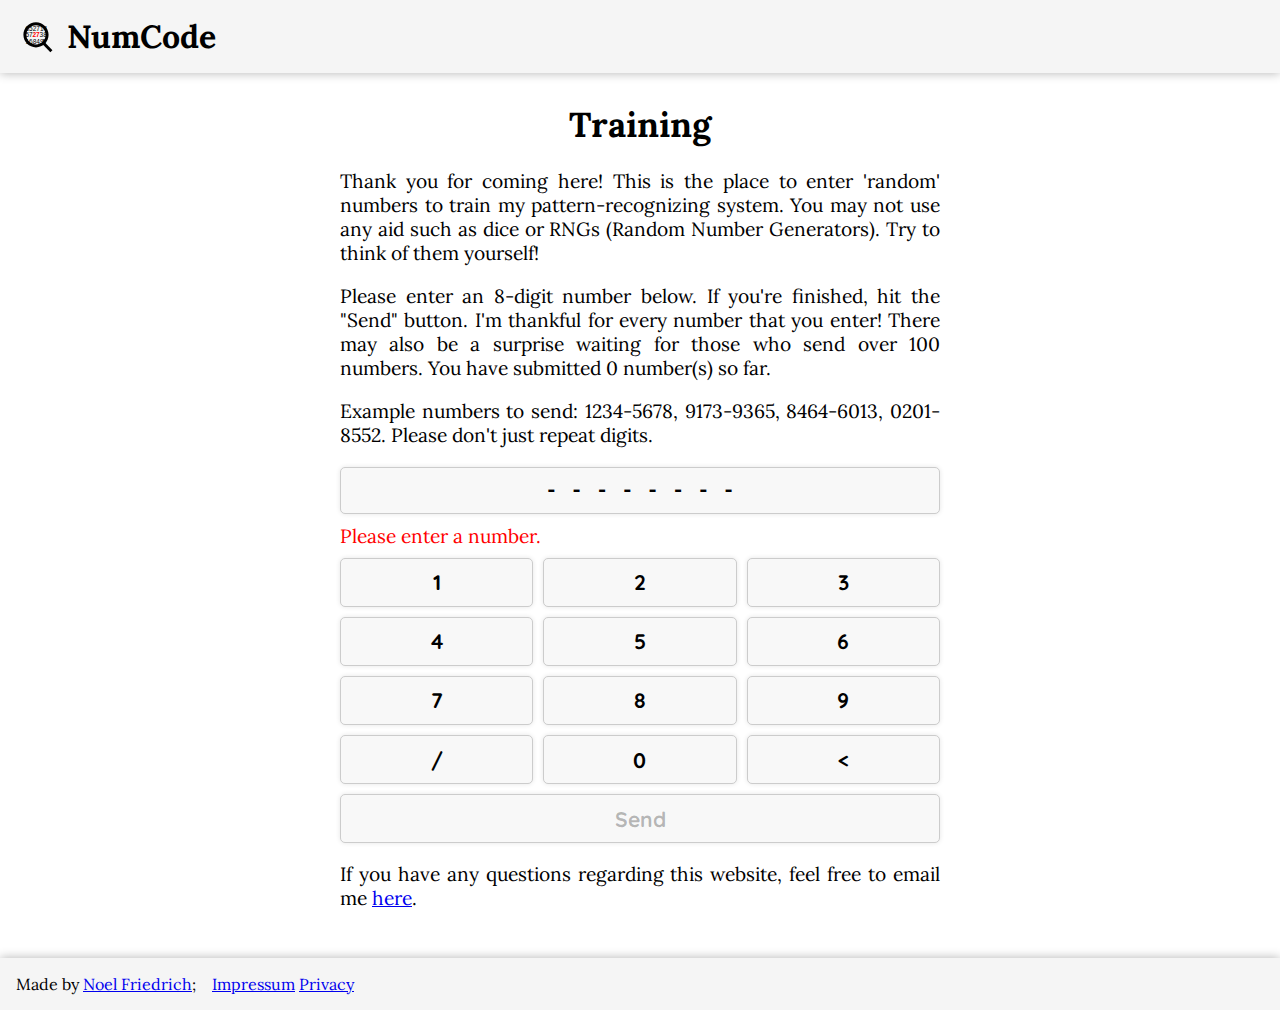
<file: training/index.html>
<!DOCTYPE html>
<html lang="en">

    <head>
        <meta charset="UTF-8">
        <meta http-equiv="X-UA-Compatible" content="IE=edge">
        <meta name="viewport" content="width=device-width, initial-scale=1.0">
        <title>NumCode Training</title>
        <link rel="icon" type="image/x-icon" href="../assets/images/logo.svg">
        <link rel="stylesheet" href="../style.css">
        <link rel="stylesheet" type="text/css" href="https://fonts.googleapis.com/css?family=Lora">
        <link rel="stylesheet" type="text/css" href="https://fonts.googleapis.com/css?family=Quicksand">
    </head>

    <body>

        <header>
            <img src="../assets/images/logo.svg" alt="Logo" class="logo">
            <h1><a href="../index.html">NumCode</a></h1>
        </header>

        <main>

            <h1>
                Training
            </h1>

            <p>
                Thank you for coming here! This is the place to enter 'random' numbers to train my pattern-recognizing
                system. You may not use any aid such as dice or RNGs (Random Number Generators). Try to think of them yourself!
            </p>

            <p>
                Please enter an 8-digit number below. If you're finished, hit the "Send" button. I'm thankful for every number
                that you enter! There may also be a surprise waiting for those who send over 100 numbers. You have submitted
                <output id="countoutput">-</output> number(s) so far.
            </p>

            <p>
                Example numbers to send: 1234-5678, 9173-9365, 8464-6013, 0201-8552. Please don't just repeat digits.
            </p>

            <p class="success" id="successoutput"></p>

            <form action="../api/send.php">
                <input type="text" id="visible_numinput" class="numinput" readonly value="- - - - - - - -">
                <input type="hidden" id="numinput" name="num"">
                <p class="error" id="erroroutput">Please enter a number.</p>
                <div class="numpad-container">
                    <button type="button" onclick="window.click(this.textContent)">1</button>
                    <button type="button" onclick="window.click(this.textContent)">2</button>
                    <button type="button" onclick="window.click(this.textContent)">3</button>
                    <button type="button" onclick="window.click(this.textContent)">4</button>
                    <button type="button" onclick="window.click(this.textContent)">5</button>
                    <button type="button" onclick="window.click(this.textContent)">6</button>
                    <button type="button" onclick="window.click(this.textContent)">7</button>
                    <button type="button" onclick="window.click(this.textContent)">8</button>
                    <button type="button" onclick="window.click(this.textContent)">9</button>
                    <button type="button" onclick="window.resetInput()">/</button>
                    <button type="button" onclick="window.click(this.textContent)">0</button>
                    <button type="button" onclick="window.undoInput()">&lt;</button>
                </div>
                <input type="submit" value="Send" id="sendbutton" disabled>
            </form>

            <script>
                const numInput = document.getElementById("numinput")
                const visibleNumInput = document.getElementById("visible_numinput")
                const sendButton = document.getElementById("sendbutton")
                const errorOutput = document.getElementById("erroroutput")
                const successOutput = document.getElementById("successoutput")
                const countOutput = document.getElementById("countoutput")

                function click(n) {
                    if (numInput.value.length >= 8) {
                        return
                    }

                    let number = parseInt(n)
                    numInput.value += number
                    numInput.oninput()
                }

                function undoInput() {
                    numInput.value = numInput.value.slice(0, numInput.value.length - 1)
                    numInput.oninput()
                }

                function resetInput() {
                    numInput.value = ""
                    numInput.oninput()
                }

                function updateVisibleInput() {
                    let numbers = Array.from(numInput.value)
                    let out = ""
                    for (let i = 0; i < 8; i++) {
                        out += numbers[i] ?? "-"
                        if (i != 7) {
                            out += " "
                        }
                    }
                    visibleNumInput.value = out
                }

                numInput.oninput = () => {
                    const setError = (msg, correct=false) => {
                        errorOutput.textContent = msg
                        sendButton.disabled = !correct
                        updateVisibleInput()
                    }

                    const num = numInput.value.toString()

                    if (!num)
                        return setError("Please enter a number")

                    if (!/^[0-9]*$/.test(num))
                        return setError("Please only use numbers (0-9)")

                    if (num.length < 8 || num.length > 8)
                        return setError("Please enter a number.")

                    if (/^(?:0+|1+|2+|3+|4+|5+|6+|7+|8+|9+)$/.test(num))
                        return setError("The number must not consistent of only one number")

                    if (/^(?:12345678|87654321|09876543|00001111|12341234)$/.test(num))
                        return setError("Please be more creative!")

                    return setError("Press Send to submit", true)
                }

                if (new URLSearchParams(location.search).get("thanks") !== null) {
                    successOutput.textContent = "Thank you for submitting a number!"
                    setTimeout(() => scrollTo(0, 99999), 50)
                }

                const numString = localStorage.getItem("numbers_submitted") ?? "0"
                const numbersSoFar = parseInt(numString, 10) || 0

                countOutput.textContent = numbersSoFar

                if (numbersSoFar == 100) {
                    successOutput.textContent = "You submitted 100 numbers! Tell Noel the secret code 'I LOVE U' to receive the prize. There may be some new prize for submitting 200 numbers ;)"
                }

                if (numbersSoFar == 200) {
                    successOutput.textContent = "You submitted 200 numbers! Tell Noel the secret code 'HI NOEL WHTAP' to receive the prize. There may be some new prize for submitting 300 numbers ;)"
                }

                if (numbersSoFar == 300) {
                    successOutput.textContent = "You submitted 300 numbers! Tell Noel the secret code 'DATE?' to receive the prize. There may be some new prize for submitting 400 numbers ;)"
                }

                if (numbersSoFar == 400) {
                    successOutput.textContent = "You submitted 400 numbers! Tell Noel the secret code 'WANNA COME OVER?' to receive the prize. There may be some new prize for submitting 500 numbers ;)"
                }

                if (numbersSoFar == 500) {
                    successOutput.textContent = "You submitted 500 numbers! Tell Noel the secret code 'POGGERS' to receive the prize. This is the maximum prize. Congrats!"
                }

                sendButton.onclick = () => {
                    let numString = localStorage.getItem("numbers_submitted") ?? "0"
                    let numbersSoFar = parseInt(numString, 10) || 0
                    localStorage.setItem(
                        "numbers_submitted",
                        numbersSoFar + 1
                    )
                }

            </script>

            <p>
                If you have any questions regarding this website, feel free to email me <a href="mailto:noel.friedrich@outlook.de">here</a>.
            </p>

        </main>

        <footer>
            Made by <a href="https://www.noel-friedrich.de/">Noel Friedrich</a><div style="width:1em;display:inline-block">;</div>
            <a href="http://www.noel-friedrich.de/blobber/legal/impressum">Impressum</a>
            <a href="http://www.noel-friedrich.de/blobber/legal/data-policy">Privacy</a>
        </footer>
        
    </body>

</html>
</file>
<file: style.css>
body {
    margin: 0;
    width: 100%;
    font-family: "Lora";
    min-height: 100vh;
    display: flex;
    flex-direction: column;
}

header {
    width: 100%;
    box-sizing: border-box;
    padding: 1em;
    background-color: #f5f5f5;
    display: flex;
    cursor: default;
    box-shadow: 0 0 10px rgba(0,0,0,0.3);
}

header .logo {
    height: 2.5em;
    display: inline-block;
    margin-right: .7em;
}

header h1 {
    display: inline-block;
    margin: 0;
}

header h1 > a {
    color: black;
    text-decoration: none;
}

main {
    padding: 1.5em;
    font-size: 1.2em;
    max-width: 600px;
    margin: 0 auto;
}

main h1 {
    font-size: 1.8em;
    text-align: center;
}

main p {
    text-align: justify;
}

main > :first-child {
    margin-top: 0;
}

main form {
    width: 100%;
    box-sizing: border-box;
}

main input,
main button,
a.linkbutton {
    width: 100%;
    box-sizing: border-box;
    display: block;
    margin-bottom: .5em;
    border: 1px solid #ccc;
    padding: .5em;
    border-radius: 5px;
    background-color: #f8f8f8;
    font-size: 1.1em;
    font-family: "Quicksand";
    font-weight: bold;
    box-shadow: 0 0 5px rgba(0,0,0,0.1);
}

a.linkbutton {
    text-decoration: none;
    color: black;
    text-align: center;
}

main input[type="submit"],
main button,
a.linkbutton {
    cursor: pointer;
}

main input[type="submit"]:hover,
main button:hover,
a.linkbutton:hover {
    box-shadow: 0 0 10px rgba(0,0,0,0.3);
}

.numpad-container {
    display: grid;
    grid-template-columns: repeat(3, 1fr);
    gap: 10px;
    margin-bottom: 10px;
}

.numpad-container button {
    margin: 0;
    user-select: none;
}

.numinput {
    text-align: center;
    font-family: "Courier New", monospace;
}

footer {
    width: 100%;
    box-sizing: border-box;
    padding: 1em;
    background-color: #f5f5f5;
    box-shadow: 0 0 10px rgba(0,0,0,0.3);
    margin-top: auto;
}

footer > p {
    margin: 0;
}

.error {
    color: red;
    margin-top: .5em;
    margin-bottom: .5em;
}

.success {
    color: rgb(29, 190, 29);
    margin-top: .5em;
    margin-bottom: .5em;
}
</file>
